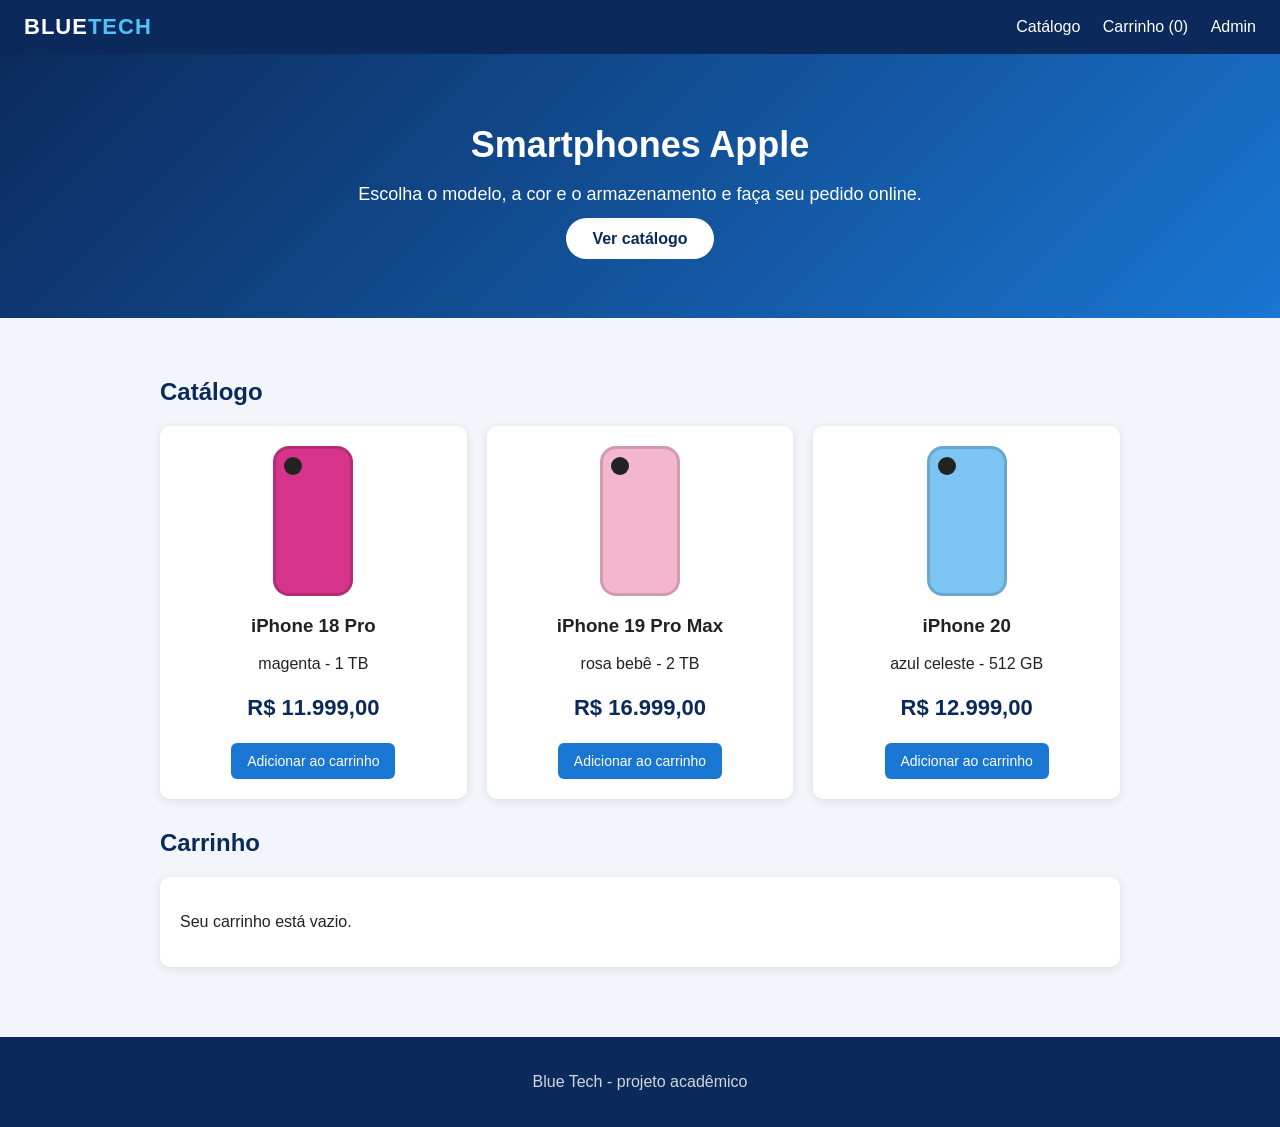
<file: index.html>
<!DOCTYPE html>
<html lang="pt-BR">
<head>
  <meta charset="UTF-8">
  <meta name="viewport" content="width=device-width, initial-scale=1.0">
  <title>Blue Tech</title>
  <link rel="stylesheet" href="style.css">
</head>
<body>

  <header>
    <h1>BLUE<span>TECH</span></h1>
    <nav>
      <a href="#catalogo">Catálogo</a>
      <a href="#carrinho">Carrinho (<span id="qtd">0</span>)</a>
      <a href="admin.html">Admin</a>
    </nav>
  </header>

  <div class="banner">
    <h2>Smartphones Apple</h2>
    <p>Escolha o modelo, a cor e o armazenamento e faça seu pedido online.</p>
    <a class="botao-banner" href="#catalogo">Ver catálogo</a>
  </div>

  <div class="conteudo">

    <h2 class="titulo" id="catalogo">Catálogo</h2>
    <div class="produtos" id="produtos"></div>

    <h2 class="titulo" id="carrinho">Carrinho</h2>
    <div class="caixa" id="area-carrinho"></div>

  </div>

  <footer>
    <p>Blue Tech - projeto acadêmico</p>
  </footer>

  <script src="dados.js"></script>
  <script src="script.js"></script>
</body>
</html>
</file>
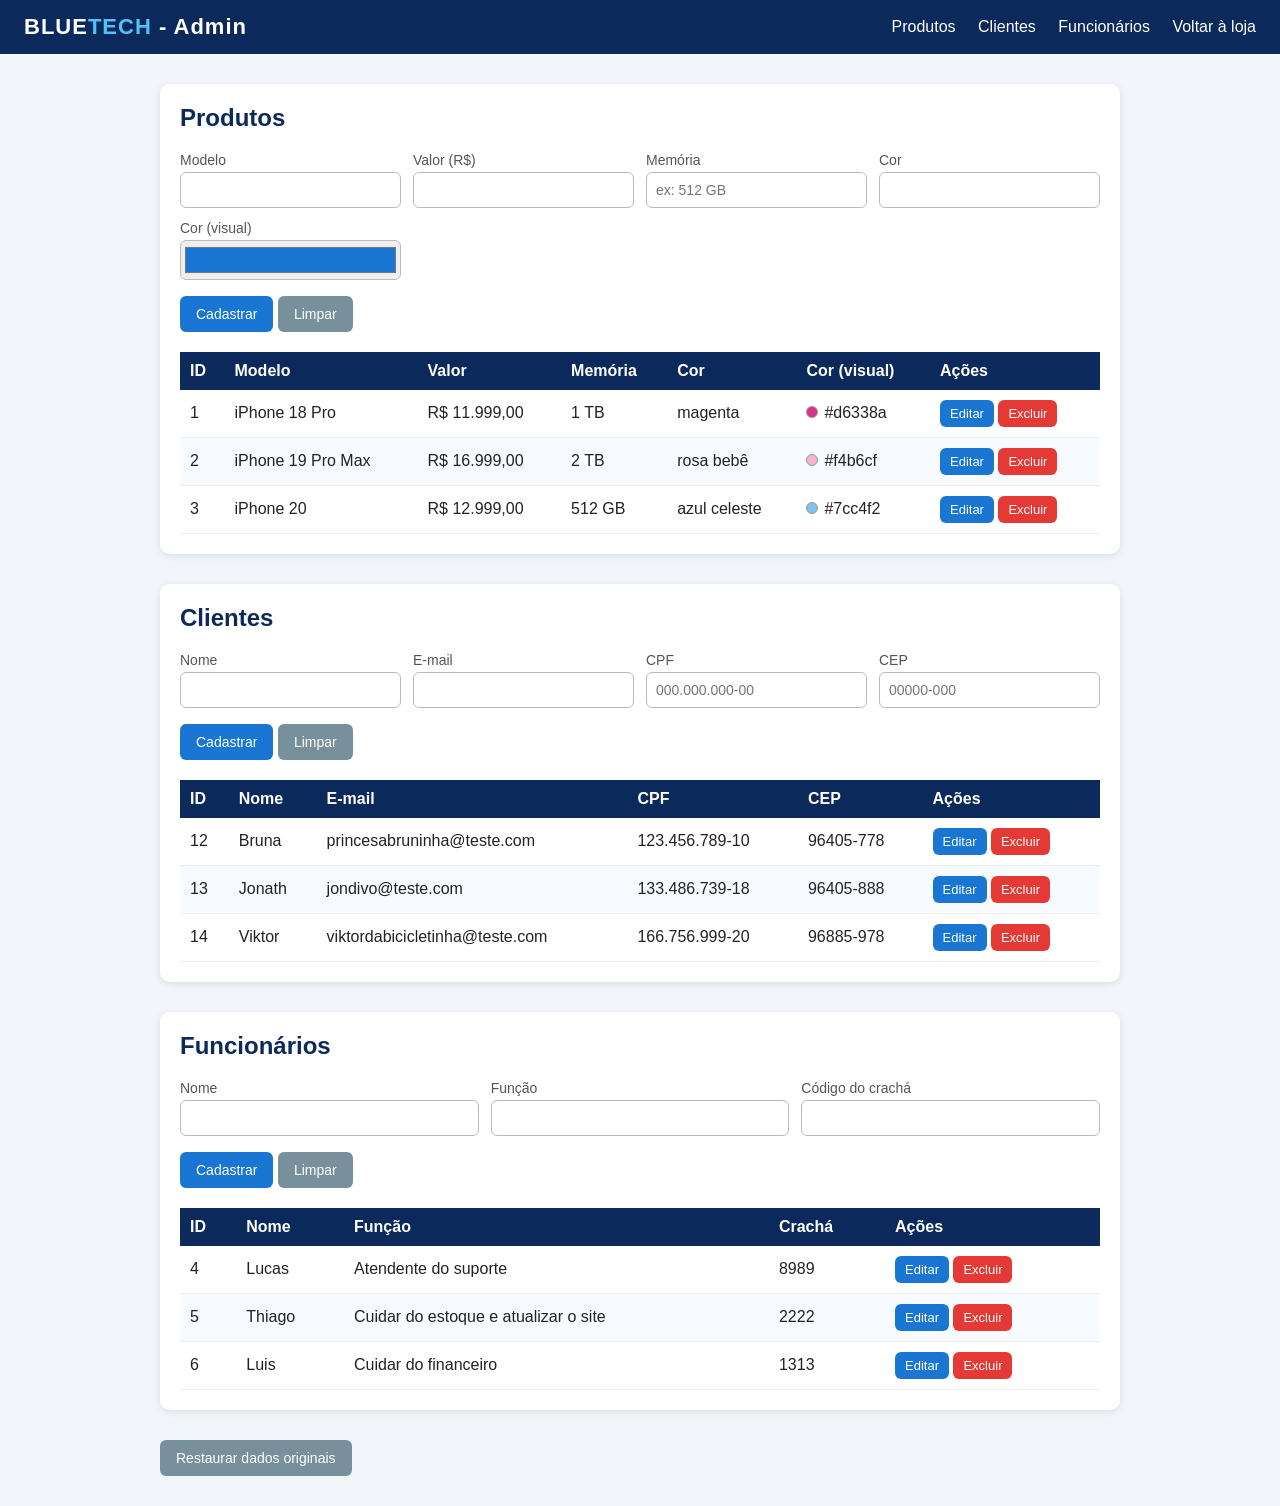
<file: admin.html>
<!DOCTYPE html>
<html lang="pt-BR">
<head>
  <meta charset="UTF-8">
  <meta name="viewport" content="width=device-width, initial-scale=1.0">
  <title>Admin - Blue Tech</title>
  <link rel="stylesheet" href="style.css">
</head>
<body>

  <header>
    <h1>BLUE<span>TECH</span> - Admin</h1>
    <nav>
      <a href="#produtos">Produtos</a>
      <a href="#clientes">Clientes</a>
      <a href="#funcionarios">Funcionários</a>
      <a href="index.html">Voltar à loja</a>
    </nav>
  </header>

  <div class="conteudo">

    <!-- ========== PRODUTOS ========== -->
    <section class="bloco" id="produtos">
      <h2 class="titulo">Produtos</h2>
      <div class="form">
        <label>Modelo <input id="produtos_modelo"></label>
        <label>Valor (R$) <input id="produtos_valor" type="number"></label>
        <label>Memória <input id="produtos_memoria" placeholder="ex: 512 GB"></label>
        <label>Cor <input id="produtos_cor"></label>
        <label>Cor (visual) <input id="produtos_cor_hex" type="color" value="#1976d2"></label>
      </div>
      <button id="produtos_botao" onclick="salvar('produtos')">Cadastrar</button>
      <button class="cinza" onclick="limpar('produtos')">Limpar</button>

      <div class="tabela">
        <table>
          <thead>
            <tr><th>ID</th><th>Modelo</th><th>Valor</th><th>Memória</th><th>Cor</th><th>Cor (visual)</th><th>Ações</th></tr>
          </thead>
          <tbody id="produtos_lista"></tbody>
        </table>
      </div>
    </section>

    <!-- ========== CLIENTES ========== -->
    <section class="bloco" id="clientes">
      <h2 class="titulo">Clientes</h2>
      <div class="form">
        <label>Nome <input id="clientes_nome"></label>
        <label>E-mail <input id="clientes_email" type="email"></label>
        <label>CPF <input id="clientes_cpf" placeholder="000.000.000-00"></label>
        <label>CEP <input id="clientes_cep" placeholder="00000-000"></label>
      </div>
      <button id="clientes_botao" onclick="salvar('clientes')">Cadastrar</button>
      <button class="cinza" onclick="limpar('clientes')">Limpar</button>

      <div class="tabela">
        <table>
          <thead>
            <tr><th>ID</th><th>Nome</th><th>E-mail</th><th>CPF</th><th>CEP</th><th>Ações</th></tr>
          </thead>
          <tbody id="clientes_lista"></tbody>
        </table>
      </div>
    </section>

    <!-- ========== FUNCIONARIOS ========== -->
    <section class="bloco" id="funcionarios">
      <h2 class="titulo">Funcionários</h2>
      <div class="form">
        <label>Nome <input id="funcionarios_nome"></label>
        <label>Função <input id="funcionarios_funcao"></label>
        <label>Código do crachá <input id="funcionarios_codigo_cracha" type="number"></label>
      </div>
      <button id="funcionarios_botao" onclick="salvar('funcionarios')">Cadastrar</button>
      <button class="cinza" onclick="limpar('funcionarios')">Limpar</button>

      <div class="tabela">
        <table>
          <thead>
            <tr><th>ID</th><th>Nome</th><th>Função</th><th>Crachá</th><th>Ações</th></tr>
          </thead>
          <tbody id="funcionarios_lista"></tbody>
        </table>
      </div>
    </section>

    <button class="cinza" onclick="restaurar()">Restaurar dados originais</button>

  </div>

  <script src="dados.js"></script>
  <script src="admin.js"></script>
</body>
</html>
</file>
<file: style.css>
/* style.css - visual da loja e do admin */

* {
  box-sizing: border-box;
}

body {
  margin: 0;
  font-family: Arial, Helvetica, sans-serif;
  background: #f2f6fb;
  color: #222;
}

/* ----- topo ----- */
header {
  background: #0b2a5b;
  color: white;
  padding: 14px 24px;
  display: flex;
  justify-content: space-between;
  align-items: center;
  flex-wrap: wrap;
  gap: 10px;
  position: sticky;
  top: 0;
  z-index: 10;
}

header h1 {
  margin: 0;
  font-size: 22px;
  letter-spacing: 1px;
}

header h1 span {
  color: #4fc3f7;
}

nav a {
  color: white;
  text-decoration: none;
  margin-left: 18px;
}

nav a:hover {
  color: #4fc3f7;
}

/* ----- banner da loja ----- */
.banner {
  background: linear-gradient(135deg, #0b2a5b, #1976d2);
  color: white;
  text-align: center;
  padding: 70px 20px;
}

.banner h2 {
  font-size: 36px;
  margin: 0 0 10px 0;
}

.banner p {
  font-size: 18px;
  margin-bottom: 25px;
}

.botao-banner {
  background: white;
  color: #0b2a5b;
  padding: 12px 26px;
  border-radius: 30px;
  text-decoration: none;
  font-weight: bold;
}

/* ----- conteudo ----- */
.conteudo {
  max-width: 1000px;
  margin: 0 auto;
  padding: 30px 20px;
}

.titulo {
  color: #0b2a5b;
  margin-top: 30px;
}

/* ----- produtos ----- */
.produtos {
  display: grid;
  grid-template-columns: repeat(auto-fit, minmax(240px, 1fr));
  gap: 20px;
}

.card {
  background: white;
  border-radius: 10px;
  padding: 20px;
  text-align: center;
  box-shadow: 0 2px 8px rgba(0, 0, 0, 0.1);
  transition: transform 0.2s;
}

.card:hover {
  transform: translateY(-5px);
}

.celular {
  width: 80px;
  height: 150px;
  border-radius: 16px;
  margin: 0 auto 14px auto;
  border: 3px solid rgba(0, 0, 0, 0.15);
}

/* a "camera" do celular */
.celular::before {
  content: "";
  display: block;
  width: 18px;
  height: 18px;
  background: #222;
  border-radius: 50%;
  margin: 8px;
}

.preco {
  font-size: 22px;
  font-weight: bold;
  color: #0b2a5b;
}

/* ----- carrinho ----- */
.caixa {
  background: white;
  border-radius: 10px;
  padding: 20px;
  box-shadow: 0 2px 8px rgba(0, 0, 0, 0.1);
}

.linha {
  display: flex;
  justify-content: space-between;
  align-items: center;
  flex-wrap: wrap;
  gap: 8px;
  padding: 10px 0;
  border-bottom: 1px solid #eee;
}

.total {
  font-size: 20px;
  font-weight: bold;
  text-align: right;
}

/* ----- botoes ----- */
button {
  background: #1976d2;
  color: white;
  border: none;
  padding: 10px 16px;
  border-radius: 6px;
  cursor: pointer;
  font-size: 14px;
}

button:hover {
  background: #0d5bb5;
}

button.cinza {
  background: #78909c;
}

button.vermelho {
  background: #e53935;
}

button.pequeno {
  padding: 6px 10px;
  font-size: 13px;
}

/* ----- admin ----- */
.bloco {
  background: white;
  border-radius: 10px;
  padding: 20px;
  margin-bottom: 30px;
  box-shadow: 0 2px 8px rgba(0, 0, 0, 0.1);
}

.bloco .titulo {
  margin-top: 0;
}

.form {
  display: grid;
  grid-template-columns: repeat(auto-fit, minmax(200px, 1fr));
  gap: 12px;
  margin-bottom: 16px;
}

label {
  font-size: 14px;
  color: #555;
}

input {
  width: 100%;
  padding: 9px;
  margin-top: 4px;
  border: 1px solid #bbb;
  border-radius: 6px;
  font-size: 14px;
}

input[type=color] {
  height: 40px;
  padding: 2px;
}

.tabela {
  overflow-x: auto;
  margin-top: 20px;
}

table {
  width: 100%;
  border-collapse: collapse;
}

th {
  background: #0b2a5b;
  color: white;
  text-align: left;
  padding: 10px;
}

td {
  padding: 10px;
  border-bottom: 1px solid #eee;
  white-space: nowrap;
}

tr:nth-child(even) td {
  background: #f7faff;
}

.bolinha {
  display: inline-block;
  width: 12px;
  height: 12px;
  border-radius: 50%;
  margin-right: 6px;
  border: 1px solid #999;
}

/* ----- rodape ----- */
footer {
  background: #0b2a5b;
  color: #cfd8dc;
  text-align: center;
  padding: 20px;
  margin-top: 40px;
}
</file>
